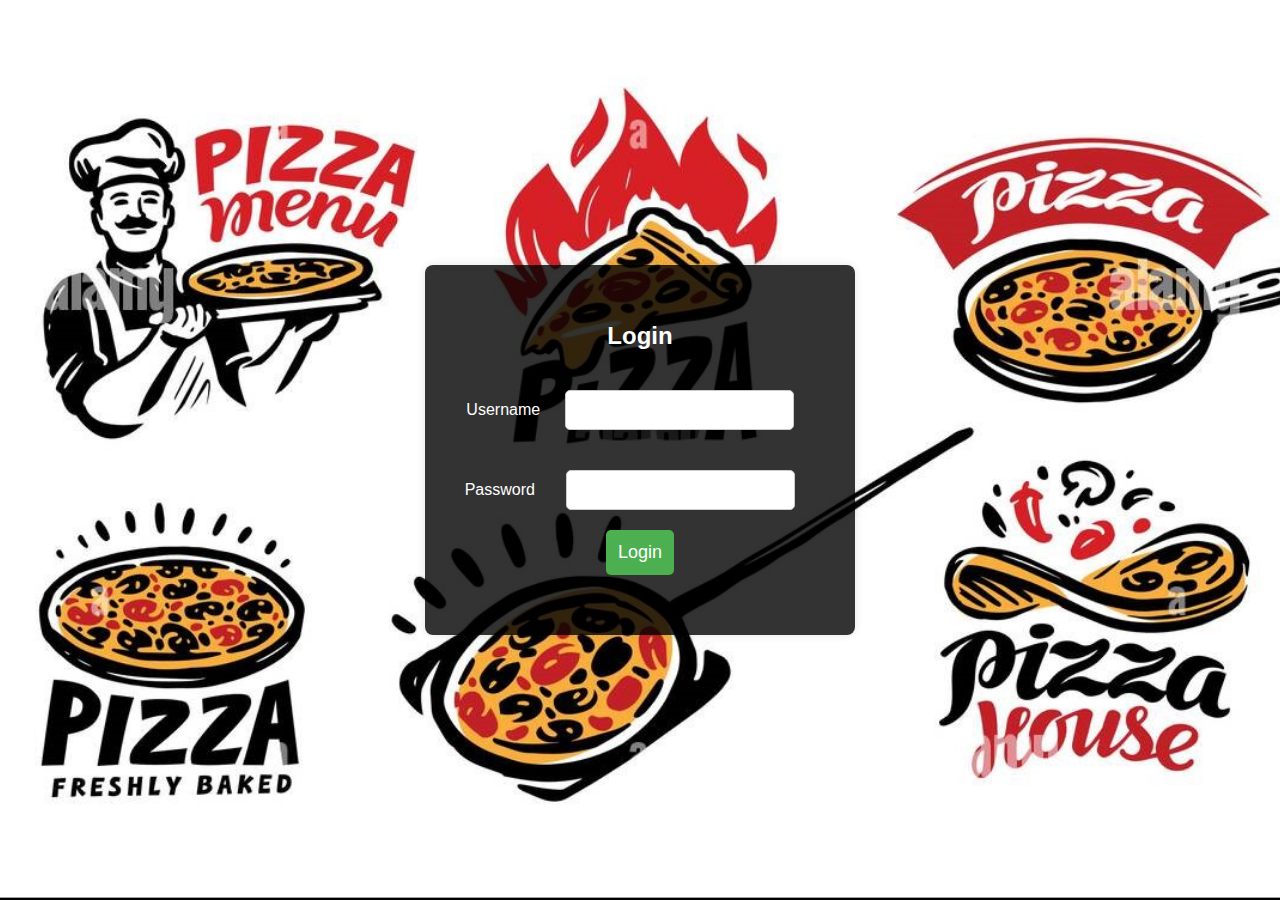
<file: index.html>
<!DOCTYPE html>
<html lang="en">
<head>
    <!-- Meta tags for character set and viewport settings -->
    <meta charset="UTF-8">
    <meta name="viewport" content="width=device-width, initial-scale=1.0">
    
    <!-- Title of the webpage -->
    <title>Login</title>
    
    <!-- Internal CSS styles -->
    <style>
        body {
            /* Styling for the background image and layout */
            font-family: Arial, sans-serif;
            background: url("pzz.jpg") center center fixed;
            background-size: cover;
            display: flex;
            justify-content: center;
            align-items: center;
            height: 100vh;
            margin: 0;
        }

        /* Additional styling for body in case the background image is not loaded */
        body {
            font-family: Arial, sans-serif;
            background-color: #f4f4f4;
            display: flex;
            justify-content: center;
            align-items: center;
            height: 100vh;
            margin: 0;
        }

        /* Styling for the login container */
        .login-container {
            background-color: rgba(0, 0, 0, 0.8);
            padding: 40px;
            border-radius: 8px;
            box-shadow: 0px 0px 10px 0px rgba(0, 0, 0, 0.1);
            text-align: center;
            color: #fff;
        }

        /* Styling for the login container heading */
        .login-container h1 {
            font-size: 24px;
            margin-bottom: 20px;
            color: #fff;
        }

        /* Styling for the login form inputs */
        .login-form input {
            padding: 10px;
            margin: 20px;
            border: 1px solid #ccc;
            border-radius: 5px;
            font-size: 16px;
        }

        /* Styling for the login form button */
        .login-form button {
            padding: 12px;
            border: none;
            border-radius: 5px;
            background-color: #4caf50;
            color: #fff;
            font-size: 18px;
            cursor: pointer;
        }

        /* Styling for the login form button on hover */
        .login-form button:hover {
            background-color: #45a049;
        }

        /* Styling for the error message */
        #error {
            margin-top: 20px;
            font-size: 14px;
            color: red;
        }
    </style>
    
    <!-- External JavaScript file for handling login logic -->
    <script src="login.js" defer></script>
</head>
<body>
    <!-- Login Container -->
    <div class="login-container">
        <!-- Login Heading -->
        <h1>Login</h1>
        <!-- Login Form -->
        <form id="login-form" class="login-form">
            <!-- Username Input -->
            <label for="username">Username </label>
            <input type="text" id="username" name="username" required> <br/>
            
            <!-- Password Input -->
            <label for="password">Password </label>
            <input type="password" id="password" name="password" required style="margin-left: 27px;" >  <br/>
            
            <!-- Login Button -->
            <button type="submit">Login</button>
            
            <!-- Error Message Display -->
            <div id="error" style="color: red;"></div>
        </form>
    </div>
</body>
</html>
</file>
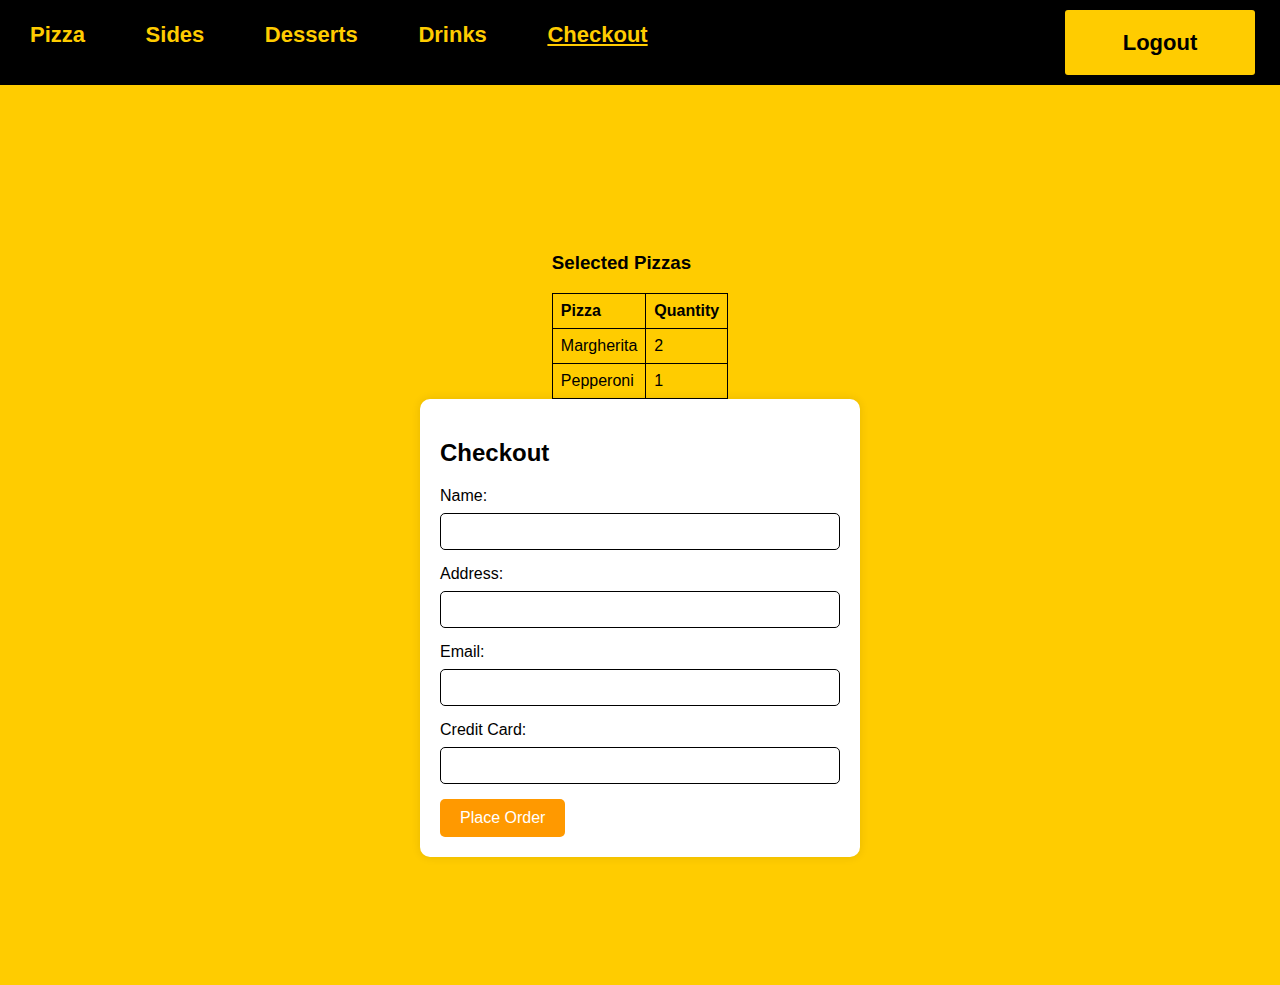
<file: checkout.html>
<!DOCTYPE html>
<html lang="en">
<head>
    <meta charset="UTF-8">
    <meta name="viewport" content="width=device-width, initial-scale=1.0">
    <title>Pizza Checkout</title>
    <!-- Styling for the page -->
    <style>
        /* General styling for the body */
        body {
            font-family: Arial, sans-serif;
            background-color: #ffcc00;
            color: #000000;
            margin: 0;
            padding: 0;
        }

        /* Styling for the navigation bar */
        .navbar {
            background-color: black;
            padding: 10px;
            display: flex;
            justify-content: space-between;
            color: black;
            text-decoration: none;
            font-weight: bold;
            font-size: 20px;
        }

        .navbar a {
            color: #ffcc00;
            text-decoration: none;
            padding: 20px;
            margin-right: 15px;
            font-weight: bold;
            font-size: 22px;
        }

        .logout {
            margin: 0;
            background-color: #ffcc00;
            color: black;
            height: 25px;
            text-align: center;
            width: 150px;
            padding: 7px 3px 3px 3px;
            border-radius: 3px;
        }

        .navbar a:hover {
            text-decoration: underline;
        }

        .navbar-container {
            margin-top: 12px;
        }

        /* Styling for the main content container */
        .container {
            display: flex;
            flex-direction: column;
            align-items: center;
            justify-content: center;
            height: 100vh;
        }

        /* Styling for the checkout form container */
        .checkout-container {
            background-color: #ffffff;
            border-radius: 10px;
            box-shadow: 0 0 10px rgba(0, 0, 0, 0.1);
            padding: 20px;
            width: 400px;
        }

        /* Styling for form elements */
        label {
            display: block;
            margin-bottom: 8px;
            color: #000000;
        }

        input {
            width: 100%;
            padding: 10px;
            margin-bottom: 15px;
            border: 1px solid #000000;
            border-radius: 5px;
            box-sizing: border-box;
        }

        button {
            background-color: #ff9900;
            color: #ffffff;
            padding: 10px 20px;
            border: none;
            border-radius: 5px;
            cursor: pointer;
            font-size: 16px;
        }

        button:hover {
            background-color: #ffcc00;
        }

        /* Styling for the selected pizzas table */
        .selected-pizzas {
            margin-top: 20px;
        }

        .selected-pizzas table {
            width: 100%;
            border-collapse: collapse;
            margin-top: 10px;
        }

        .selected-pizzas th, .selected-pizzas td {
            border: 1px solid #000000;
            padding: 8px;
            text-align: left;
        }
    </style>
</head>
<body>
    <!-- Navigation bar -->
    <div class="navbar">
        <div class="navbar-container">
            <a href="pizza1.html">Pizza</a>
            <a href="sides.html">Sides</a>
            <a href="dessert.html">Desserts</a>
            <a href="drink.html">Drinks</a>
            <a href="checkout.html" style="text-decoration: underline;">Checkout</a>
        </div>
        <!-- Logout button -->
        <a href="index.html" class="logout" style="color: #000000;"> Logout</a>
    </div>
    
    <!-- Main content container -->
    <div class="container">
        <!-- Selected pizzas table -->
        <div class="selected-pizzas">
            <h3>Selected Pizzas</h3>
            <table>
                <thead>
                    <tr>
                        <th>Pizza</th>
                        <th>Quantity</th>
                    </tr>
                </thead>
                <tbody>
                    <tr>
                        <td>Margherita</td>
                        <td>2</td>
                    </tr>
                    <tr>
                        <td>Pepperoni</td>
                        <td>1</td>
                    </tr>
                </tbody>
            </table>
        </div>

        <!-- Checkout form container -->
        <div class="checkout-container">
            <h2>Checkout</h2>
            <!-- Checkout form -->
            <form id="checkout-form">
                <label for="name">Name:</label>
                <input type="text" id="name" name="name" required>

                <label for="address">Address:</label>
                <input type="text" id="address" name="address" required>

                <label for="email">Email:</label>
                <input type="email" id="email" name="email" required>

                <label for="card">Credit Card:</label>
                <input type="text" id="card" name="card" required>

                <!-- Button to place the order -->
                <button type="button" onclick="submitForm()">Place Order</button>
            </form>
        </div>
    </div>

    <!-- JavaScript function to handle form submission -->
    <script>
        function submitForm() {
            // Add your logic to handle the order (e.g., send it to a server).

            // Clear the form fields
            document.getElementById("checkout-form").reset();

            // Show an alert or any other feedback you want to provide
            alert("Order placed successfully!");
        }
    </script>
</body>
</html>
</file>
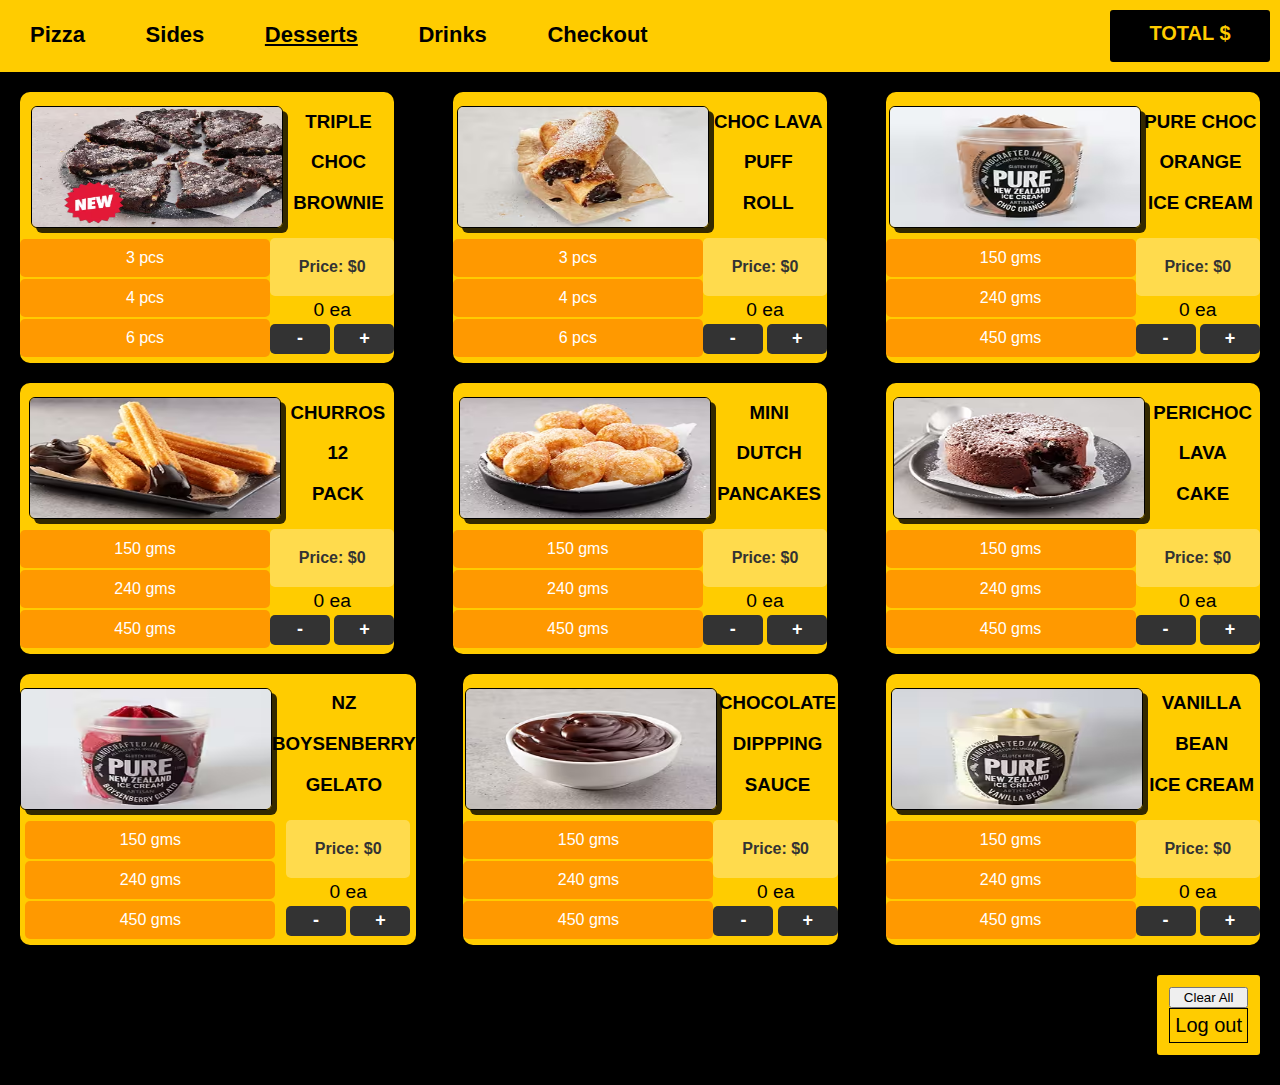
<file: dessert.html>
<!DOCTYPE html>
<html>

<head>
    <!-- External CSS stylesheet for styling -->
    <link rel="stylesheet" href="pizza.css">
    <!-- External Font Awesome CSS for icons -->
    <link rel="stylesheet" href="https://cdnjs.cloudflare.com/ajax/libs/font-awesome/5.15.3/css/all.min.css">
    <!-- External JavaScript file for login functionality -->
    <script src="login.js"></script>
    <!-- Meta tag for responsive design -->
    <meta content="width=device-width, initial-scale=1" name="viewport" />
</head>

<!-- JavaScript functions for updating pizza prices, counters, and calculating the total -->
<script>
    // Function to update the price based on the selected size
    function updatePrice(button, price) {
        // Find the parent size-options element
        var sizeOptionsElement = button.closest('.size-options');
        // Find the price column within the size-options element
        var priceColumn = sizeOptionsElement.querySelector('.price');
        // Update the price text content
        priceColumn.textContent = "Price: $" + price;

        // Call the function to update the total
        updateTotal();
    }

    // Function to update the counter value based on the operation (increment or decrement)
    function updateCounter(button, operation) {
        // Find the parent size-options element
        var sizeOptionsElement = button.closest('.size-options');
        // Find the counter value element within the size-options element
        var counterValueElement = sizeOptionsElement.querySelector('.counter-value');

        // Get the current count from the dataset attribute or set it to 0 if undefined
        var count = parseInt(counterValueElement.dataset.count, 10) || 0;

        // Perform the increment or decrement operation based on the button clicked
        if (operation === 'decrement' && count > 0) {
            count--;
        } else if (operation === 'increment') {
            count++;
        }

        // Update the counter text content and dataset attribute
        counterValueElement.textContent = count + " ea";
        counterValueElement.dataset.count = count;

        // Call the function to update the total
        updateTotal();
    }

    // Function to calculate the total based on selected items and update the display
    function updateTotal() {
        // Find all elements with the 'price' class
        var priceElements = document.querySelectorAll('.price');

        // Initialize total price and cart content variables
        var totalPrice = 0;
        var cartContent = "";

        // Loop through each price element
        priceElements.forEach(function (priceElement) {
            // Extract the numerical price value from the text content
            var price = parseFloat(priceElement.textContent.replace("Price: $", "")) || 0;
            // Find the counter value element in the same size-options element
            var counterValueElement = priceElement.closest('.size-options').querySelector('.counter-value');
            // Get the count from the dataset attribute or set it to 0 if undefined
            var count = parseInt(counterValueElement.dataset.count, 10) || 0;
            // Calculate the subtotal for the current item
            var subtotal = price * count;

            // Update the total price
            totalPrice += subtotal;

            // If there are items selected, update the cart content
            if (count > 0) {
                // Find the pizza name from the closest pizza-card element
                var pizzaName = priceElement.closest('.pizza-card').querySelector('.text-info').textContent.trim();
                // Append the item details to the cart content
                cartContent += `${pizzaName} - ${count} ea: $${subtotal.toFixed(2)}<br>`;
            }
        });

        // Update the total price and cart content display
        document.querySelector('.total').textContent = "TOTAL $" + totalPrice.toFixed(2);
        document.querySelector('.cart-content').innerHTML = cartContent;
    }

    // Function to load initial values from sessionStorage when the window is loaded
    window.onload = function () {
        // Loop through each pizza card
        document.querySelectorAll('.pizza-card').forEach(function (pizzaCard) {
            // Extract the pizza card ID
            var pizzaCardId = pizzaCard.id;
            // Get the count and price from sessionStorage or set them to 0 if undefined
            var count = sessionStorage.getItem(pizzaCardId + '-count') || 0;
            var price = sessionStorage.getItem(pizzaCardId + '-price') || 0;

            // Find the size-options and counter-value elements within the pizza card
            var sizeOptionsElement = pizzaCard.querySelector('.size-options');
            var counterValueElement = sizeOptionsElement.querySelector('.counter-value');

            // Update the counter value text content and dataset attribute
            counterValueElement.textContent = count + " ea";
            counterValueElement.dataset.count = count;

            // Update the price text content
            sizeOptionsElement.querySelector('.price').textContent = "Price: $" + price;
        });

        // Log initial values to the console for debugging
        console.log("Initial values loaded from sessionStorage:");
        document.querySelectorAll('.pizza-card').forEach(function (pizzaCard) {
            var pizzaCardId = pizzaCard.id;
            var count = sessionStorage.getItem(pizzaCardId + '-count') || 0;
            var price = sessionStorage.getItem(pizzaCardId + '-price') || 0;

            console.log(`${pizzaCardId}: count=${count}, price=${price}`);
        });
    };
</script>


<body>
    

    <div class="navbar">
        <div class="navbar-container">
            <a href="pizza1.html" >Pizza</a>
            <a href="sides.html">Sides</a>
            <a href="#" style="text-decoration: underline;">Desserts</a>
            <a href="drink.html">Drinks</a>
            <a href="checkout.html">Checkout</a>
        </div>

        <p class="total"> TOTAL $ </p>
    </div>


            <div class="pizza-cards">

                <div class="pizza-card">
                   
                        <div class="pizza-info">
                            <img src="ds1.avif" alt="Veggie Delight Pizza">
                            <div class="text-info">
                              <h3> TRIPLE    </h3>
                              <h3>  CHOC </h3>
                              <h3>  BROWNIE  </h3>
                            </div>
                        </div>

                        <div class="size-options">
                            <div class="size-column">
                                <button class="size-button" onclick="updatePrice(this, 2.69)">3 pcs</button>
                    <button class="size-button" onclick="updatePrice(this, 3.19)">4 pcs</button>
                    <button class="size-button" onclick="updatePrice(this, 4.99)">6 pcs</button>
                            </div>
                            <div class="price-column"> 
                                <span class="price">Price: $</span>
                                <p class="counter-value"> 0 ea</p>
                                <div class="counter">
                                    <button class="counter-button" onclick="updateCounter(this, 'decrement')">-</button>
        
                                <button class="counter-button" onclick="updateCounter(this, 'increment')">+</button>
                                </div>
                            </div>                      
                       </div>
                        
                </div>


                <div class="pizza-card">
                   
                    <div class="pizza-info">
                        <img src="ds2.avif" alt="Veggie Delight Pizza">
                        <div class="text-info">
                          <h3> CHOC LAVA </h3>
                          <h3> PUFF   </h3>
                          <h3> ROLL </h3>
                        </div>
                    </div>

                    <div class="size-options">
                        <div class="size-column">
                            <button class="size-button" onclick="updatePrice(this, 2.69)">3 pcs</button>
                    <button class="size-button" onclick="updatePrice(this, 3.19)">4 pcs</button>
                    <button class="size-button" onclick="updatePrice(this, 4.99)">6 pcs</button>
                        </div>
                        <div class="price-column"> 
                            <span class="price">Price: $</span>
                            <p class="counter-value"> 0 ea</p>
                            <div class="counter">
                                <button class="counter-button" onclick="updateCounter(this, 'decrement')">-</button>
        
                                <button class="counter-button" onclick="updateCounter(this, 'increment')">+</button>
                            </div>
                        </div>                      
                   </div>
                    
            </div>


            <div class="pizza-card">
                   
                <div class="pizza-info">
                    <img src="ds3.avif" alt="Veggie Delight Pizza">
                    <div class="text-info">
                      <h3> PURE CHOC     </h3>
                      <h3>ORANGE    </h3>
                      <h3> ICE CREAM </h3>
                    </div>
                </div>

                <div class="size-options">
                    <div class="size-column">
                        <button class="size-button" onclick="updatePrice(this, 2.69)">150 gms</button>
                        <button class="size-button" onclick="updatePrice(this, 3.19)">240 gms</button>
                        <button class="size-button" onclick="updatePrice(this, 4.99)">450 gms</button>
                    </div>
                    <div class="price-column"> 
                        <span class="price">Price: $</span>
                        <p class="counter-value"> 0 ea</p>
                        <div class="counter">
                            <button class="counter-button" onclick="updateCounter(this, 'decrement')">-</button>
    
                            <button class="counter-button" onclick="updateCounter(this, 'increment')">+</button>
                        </div>
                    </div>                      
               </div>
                
        </div>


        <div class="pizza-card">
                   
            <div class="pizza-info">
                <img src="ds4.avif" alt="Veggie Delight Pizza">
                <div class="text-info">
                  <h3>  CHURROS  </h3>
                  <h3> 12   </h3>
                  <h3>  PACK   </h3>
                </div>
            </div>

            <div class="size-options">
                <div class="size-column">
                    <button class="size-button" onclick="updatePrice(this, 2.69)">150 gms</button>
                    <button class="size-button" onclick="updatePrice(this, 3.19)">240 gms</button>
                    <button class="size-button" onclick="updatePrice(this, 4.99)">450 gms</button>
                </div>
                <div class="price-column"> 
                    <span class="price">Price: $</span>
                    <p class="counter-value"> 0 ea</p>
                    <div class="counter">
                        <button class="counter-button" onclick="updateCounter(this, 'decrement')">-</button>

                        <button class="counter-button" onclick="updateCounter(this, 'increment')">+</button>
                    </div>
                </div>                      
           </div>
           
    </div>

    <div class="pizza-card">
                   
        <div class="pizza-info">
            <img src="ds5.avif" alt="Veggie Delight Pizza">
            <div class="text-info">
              <h3>  MINI      </h3>
              <h3> DUTCH   </h3>
              <h3> PANCAKES </h3>
            </div>
        </div>

        <div class="size-options">
            <div class="size-column">
                <button class="size-button" onclick="updatePrice(this, 2.69)">150 gms</button>
                <button class="size-button" onclick="updatePrice(this, 3.19)">240 gms</button>
                <button class="size-button" onclick="updatePrice(this, 4.99)">450 gms</button>
            </div>
            <div class="price-column"> 
                <span class="price">Price: $</span>
                <p class="counter-value"> 0 ea</p>
                <div class="counter">
                    <button class="counter-button" onclick="updateCounter(this, 'decrement')">-</button>

                    <button class="counter-button" onclick="updateCounter(this, 'increment')">+</button>
                </div>
            </div>                      
       </div>
       
</div>


<div class="pizza-card">
                   
    <div class="pizza-info">
        <img src="ds6.avif" alt="Veggie Delight Pizza">
        <div class="text-info">
          <h3> PERICHOC    </h3>
          <h3> LAVA   </h3>
          <h3>CAKE</h3>
        </div>
    </div>

    <div class="size-options">
        <div class="size-column">
            <button class="size-button" onclick="updatePrice(this, 2.69)">150 gms</button>
            <button class="size-button" onclick="updatePrice(this, 3.19)">240 gms</button>
            <button class="size-button" onclick="updatePrice(this, 4.99)">450 gms</button>
        </div>
        <div class="price-column"> 
            <span class="price">Price: $</span>
            <p class="counter-value"> 0 ea</p>
            <div class="counter">
                <button class="counter-button" onclick="updateCounter(this, 'decrement')">-</button>

                <button class="counter-button" onclick="updateCounter(this, 'increment')">+</button>
            </div>
        </div>                      
   </div>
    
</div>
<div class="pizza-card">
                   
    <div class="pizza-info">
        <img src="ds7.avif" alt="Veggie Delight Pizza">
        <div class="text-info">
          <h3> NZ    </h3>
          <h3> BOYSENBERRY   </h3>
          <h3>GELATO</h3>
        </div>
    </div>

    <div class="size-options">
        <div class="size-column">
            <button class="size-button" onclick="updatePrice(this, 2.69)">150 gms</button>
            <button class="size-button" onclick="updatePrice(this, 3.19)">240 gms</button>
            <button class="size-button" onclick="updatePrice(this, 4.99)">450 gms</button>
        </div>
        <div class="price-column"> 
            <span class="price">Price: $</span>
            <p class="counter-value"> 0 ea</p>
            <div class="counter">
                <button class="counter-button" onclick="updateCounter(this, 'decrement')">-</button>

                <button class="counter-button" onclick="updateCounter(this, 'increment')">+</button>
            </div>
        </div>                      
   </div>
    
</div>
<div class="pizza-card">
                   
    <div class="pizza-info">
        <img src="ds8.avif" alt="Veggie Delight Pizza">
        <div class="text-info">
          <h3> CHOCOLATE    </h3>
          <h3> DIPPPING  </h3>
          <h3>SAUCE</h3>
        </div>
    </div>

    <div class="size-options">
        <div class="size-column">
            <button class="size-button" onclick="updatePrice(this, 2.69)">150 gms</button>
            <button class="size-button" onclick="updatePrice(this, 3.19)">240 gms</button>
            <button class="size-button" onclick="updatePrice(this, 4.99)">450 gms</button>
        </div>
        <div class="price-column"> 
            <span class="price">Price: $</span>
            <p class="counter-value"> 0 ea</p>
            <div class="counter">
                <button class="counter-button" onclick="updateCounter(this, 'decrement')">-</button>

                <button class="counter-button" onclick="updateCounter(this, 'increment')">+</button>
            </div>
        </div>                      
   </div>
    
</div>
<div class="pizza-card">
                   
    <div class="pizza-info">
        <img src="ds9.avif" alt="Veggie Delight Pizza">
        <div class="text-info">
          <h3> VANILLA    </h3>
          <h3> BEAN   </h3>
          <h3>ICE CREAM</h3>
        </div>
    </div>

    <div class="size-options">
        <div class="size-column">
            <button class="size-button" onclick="updatePrice(this, 2.69)">150 gms</button>
            <button class="size-button" onclick="updatePrice(this, 3.19)">240 gms</button>
            <button class="size-button" onclick="updatePrice(this, 4.99)">450 gms</button>
        </div>
        <div class="price-column"> 
            <span class="price">Price: $</span>
            <p class="counter-value"> 0 ea</p>
            <div class="counter">
                <button class="counter-button" onclick="updateCounter(this, 'decrement')">-</button>

                <button class="counter-button" onclick="updateCounter(this, 'increment')">+</button>
            </div>
        </div>                      
   </div>
    
</div>

    </div>


<!-- Total Footer Section -->
<div class="total-footer">

    <!-- Cart Container -->
    <div class="cart-container">
        <!-- Cart Content Placeholder -->
        <div class="cart-content"></div>
    </div>

    <!-- Button to Clear All Items in Session Storage -->
    <button onclick="clearSessionStorage()">Clear All</button>

    <!-- Logout Link -->
    <a href="index.html"> Log out</a>

</div>


</body>

</html>
</file>
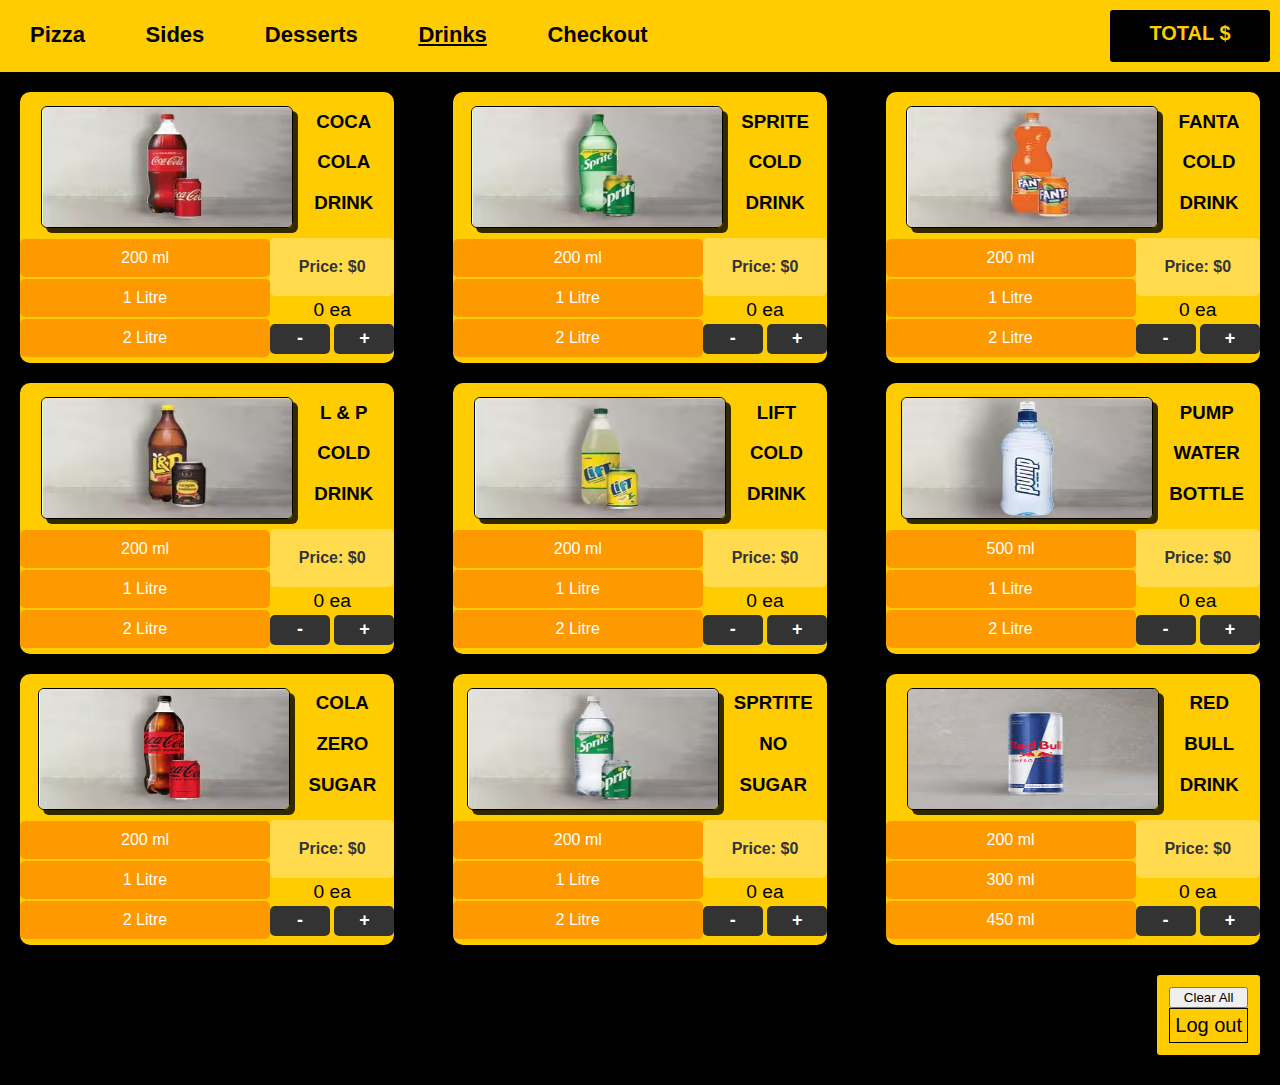
<file: drink.html>
<!DOCTYPE html>
<html>

<head>
    <!-- External CSS stylesheet for styling -->
    <link rel="stylesheet" href="pizza.css">
    <!-- External Font Awesome CSS for icons -->
    <link rel="stylesheet" href="https://cdnjs.cloudflare.com/ajax/libs/font-awesome/5.15.3/css/all.min.css">
    <!-- External JavaScript file for login functionality -->
    <script src="login.js"></script>
    <!-- Meta tag for responsive design -->
    <meta content="width=device-width, initial-scale=1" name="viewport" />
</head>

<!-- JavaScript functions for updating pizza prices, counters, and calculating the total -->
<script>
    // Function to update the price based on the selected size
    function updatePrice(button, price) {
        // Find the parent size-options element
        var sizeOptionsElement = button.closest('.size-options');
        // Find the price column within the size-options element
        var priceColumn = sizeOptionsElement.querySelector('.price');
        // Update the price text content
        priceColumn.textContent = "Price: $" + price;

        // Call the function to update the total
        updateTotal();
    }

    // Function to update the counter value based on the operation (increment or decrement)
    function updateCounter(button, operation) {
        // Find the parent size-options element
        var sizeOptionsElement = button.closest('.size-options');
        // Find the counter value element within the size-options element
        var counterValueElement = sizeOptionsElement.querySelector('.counter-value');

        // Get the current count from the dataset attribute or set it to 0 if undefined
        var count = parseInt(counterValueElement.dataset.count, 10) || 0;

        // Perform the increment or decrement operation based on the button clicked
        if (operation === 'decrement' && count > 0) {
            count--;
        } else if (operation === 'increment') {
            count++;
        }

        // Update the counter text content and dataset attribute
        counterValueElement.textContent = count + " ea";
        counterValueElement.dataset.count = count;

        // Call the function to update the total
        updateTotal();
    }

    // Function to calculate the total based on selected items and update the display
    function updateTotal() {
        // Find all elements with the 'price' class
        var priceElements = document.querySelectorAll('.price');

        // Initialize total price and cart content variables
        var totalPrice = 0;
        var cartContent = "";

        // Loop through each price element
        priceElements.forEach(function (priceElement) {
            // Extract the numerical price value from the text content
            var price = parseFloat(priceElement.textContent.replace("Price: $", "")) || 0;
            // Find the counter value element in the same size-options element
            var counterValueElement = priceElement.closest('.size-options').querySelector('.counter-value');
            // Get the count from the dataset attribute or set it to 0 if undefined
            var count = parseInt(counterValueElement.dataset.count, 10) || 0;
            // Calculate the subtotal for the current item
            var subtotal = price * count;

            // Update the total price
            totalPrice += subtotal;

            // If there are items selected, update the cart content
            if (count > 0) {
                // Find the pizza name from the closest pizza-card element
                var pizzaName = priceElement.closest('.pizza-card').querySelector('.text-info').textContent.trim();
                // Append the item details to the cart content
                cartContent += `${pizzaName} - ${count} ea: $${subtotal.toFixed(2)}<br>`;
            }
        });

        // Update the total price and cart content display
        document.querySelector('.total').textContent = "TOTAL $" + totalPrice.toFixed(2);
        document.querySelector('.cart-content').innerHTML = cartContent;
    }

    // Function to load initial values from sessionStorage when the window is loaded
    window.onload = function () {
        // Loop through each pizza card
        document.querySelectorAll('.pizza-card').forEach(function (pizzaCard) {
            // Extract the pizza card ID
            var pizzaCardId = pizzaCard.id;
            // Get the count and price from sessionStorage or set them to 0 if undefined
            var count = sessionStorage.getItem(pizzaCardId + '-count') || 0;
            var price = sessionStorage.getItem(pizzaCardId + '-price') || 0;

            // Find the size-options and counter-value elements within the pizza card
            var sizeOptionsElement = pizzaCard.querySelector('.size-options');
            var counterValueElement = sizeOptionsElement.querySelector('.counter-value');

            // Update the counter value text content and dataset attribute
            counterValueElement.textContent = count + " ea";
            counterValueElement.dataset.count = count;

            // Update the price text content
            sizeOptionsElement.querySelector('.price').textContent = "Price: $" + price;
        });

        // Log initial values to the console for debugging
        console.log("Initial values loaded from sessionStorage:");
        document.querySelectorAll('.pizza-card').forEach(function (pizzaCard) {
            var pizzaCardId = pizzaCard.id;
            var count = sessionStorage.getItem(pizzaCardId + '-count') || 0;
            var price = sessionStorage.getItem(pizzaCardId + '-price') || 0;

            console.log(`${pizzaCardId}: count=${count}, price=${price}`);
        });
    };
</script>


<body>
    
    <div class="navbar">
        <div class="navbar-container">
            <a href="pizza1.html" >Pizza</a>
            <a href="sides.html">Sides</a>
            <a href="dessert.html" >Desserts</a>
            <a href="#" style="text-decoration: underline;">Drinks</a>
            <a href="checkout.html">Checkout</a>
        </div>

        <p class="total"> TOTAL $ </p>
    </div>

            <div class="pizza-cards">

                <div class="pizza-card">
                   
                        <div class="pizza-info">
                            <img src="d1.avif" alt="Veggie Delight Pizza">
                            <div class="text-info">
                              <h3> COCA   </h3>
                              <h3> COLA </h3>
                              <h3>  DRINK </h3>
                            </div>
                        </div>

                        <div class="size-options">
                            <div class="size-column">
                                <button class="size-button" onclick="updatePrice(this, 1.69)">200 ml</button>
                    <button class="size-button" onclick="updatePrice(this, 3.19)">1 Litre </button>
                    <button class="size-button" onclick="updatePrice(this, 4.99)">2 Litre</button>
                            </div>
                            <div class="price-column"> 
                                <span class="price">Price: $</span>
                                <p class="counter-value"> 0 ea</p>
                                <div class="counter">
                                    <button class="counter-button" onclick="updateCounter(this, 'decrement')">-</button>
        
                                <button class="counter-button" onclick="updateCounter(this, 'increment')">+</button>
                                </div>
                            </div>                      
                       </div>
                       
                </div>


                <div class="pizza-card">
                   
                    <div class="pizza-info">
                        <img src="d2.avif" alt="Veggie Delight Pizza">
                        <div class="text-info">
                            <h3> SPRITE  </h3>
                          <h3>  COLD   </h3>
                          <h3>  DRINK </h3>
                        </div>
                    </div>

                    <div class="size-options">
                        <div class="size-column">
                            <button class="size-button" onclick="updatePrice(this, 1.69)">200 ml</button>
                            <button class="size-button" onclick="updatePrice(this, 3.19)">1 Litre </button>
                            <button class="size-button" onclick="updatePrice(this, 4.99)">2 Litre</button>
                        </div>
                        <div class="price-column"> 
                            <span class="price">Price: $</span>
                            <p class="counter-value"> 0 ea</p>
                            <div class="counter">
                                <button class="counter-button" onclick="updateCounter(this, 'decrement')">-</button>
    
                            <button class="counter-button" onclick="updateCounter(this, 'increment')">+</button>
                            </div>
                        </div>                      
                   </div>
                   
            </div>


            <div class="pizza-card">
                   
                <div class="pizza-info">
                    <img src="d3.avif" alt="Veggie Delight Pizza">
                    <div class="text-info">
                      <h3>  FANTA   </h3>
                      <H3> COLD </H3>
                      <h3> DRINK </h3>
                    </div>
                </div>

                <div class="size-options">
                    <div class="size-column">
                        <button class="size-button" onclick="updatePrice(this, 1.69)">200 ml</button>
                        <button class="size-button" onclick="updatePrice(this, 3.19)">1 Litre </button>
                        <button class="size-button" onclick="updatePrice(this, 4.99)">2 Litre</button>
                    </div>
                    <div class="price-column"> 
                        <span class="price">Price: $</span>
                        <p class="counter-value"> 0 ea</p>
                        <div class="counter">
                            <button class="counter-button" onclick="updateCounter(this, 'decrement')">-</button>

                        <button class="counter-button" onclick="updateCounter(this, 'increment')">+</button>
                        </div>
                    </div>                      
               </div>
                
        </div>


        <div class="pizza-card">
                   
            <div class="pizza-info">
                <img src="d4.avif" alt="Veggie Delight Pizza">
                <div class="text-info">
                  <h3> L & P </h3>
                  <h3> COLD    </h3>
                  <h3>   DRINK</h3>
                </div>
            </div>

            <div class="size-options">
                <div class="size-column">
                    <button class="size-button" onclick="updatePrice(this, 1.69)">200 ml</button>
                    <button class="size-button" onclick="updatePrice(this, 3.19)">1 Litre </button>
                    <button class="size-button" onclick="updatePrice(this, 4.99)">2 Litre</button>
                </div>
                <div class="price-column"> 
                    <span class="price">Price: $</span>
                                <p class="counter-value"> 0 ea</p>
                                <div class="counter">
                                    <button class="counter-button" onclick="updateCounter(this, 'decrement')">-</button>
        
                                <button class="counter-button" onclick="updateCounter(this, 'increment')">+</button>
                                </div>
                </div>                      
           </div>
            
    </div>

    <div class="pizza-card">
                   
        <div class="pizza-info">
            <img src="d5.avif" alt="Veggie Delight Pizza">
            <div class="text-info">
              <h3>  LIFT    </h3>
              <h3> COLD </h3>
              <h3>   DRINK </h3>
            </div>
        </div>

        <div class="size-options">
            <div class="size-column">
                <button class="size-button" onclick="updatePrice(this, 1.69)">200 ml</button>
                    <button class="size-button" onclick="updatePrice(this, 3.19)">1 Litre </button>
                    <button class="size-button" onclick="updatePrice(this, 4.99)">2 Litre</button>
            </div>
            <div class="price-column"> 
                <span class="price">Price: $</span>
                                <p class="counter-value"> 0 ea</p>
                                <div class="counter">
                                    <button class="counter-button" onclick="updateCounter(this, 'decrement')">-</button>
        
                                <button class="counter-button" onclick="updateCounter(this, 'increment')">+</button>
                                </div>
            </div>                      
       </div>
       
</div>


<div class="pizza-card">
                   
    <div class="pizza-info">
        <img src="d6.avif" alt="Veggie Delight Pizza">
        <div class="text-info">
          <h3> PUMP </h3>
          <h3>   WATER</h3>
          <h3> BOTTLE</h3>
        </div>
    </div>

    <div class="size-options">
        <div class="size-column">
            <button class="size-button" onclick="updatePrice(this, 1.49)">500 ml</button>
                    <button class="size-button" onclick="updatePrice(this, 2.19)">1 Litre</button>
                    <button class="size-button" onclick="updatePrice(this, 2.99)">2 Litre </button>
        </div>
        <div class="price-column"> 
            <span class="price">Price: $</span>
                                <p class="counter-value"> 0 ea</p>
                                <div class="counter">
                                    <button class="counter-button" onclick="updateCounter(this, 'decrement')">-</button>
        
                                <button class="counter-button" onclick="updateCounter(this, 'increment')">+</button>
                                </div>
        </div>                      
   </div>
    
</div>
<div class="pizza-card">
                   
    <div class="pizza-info">
        <img src="d7.avif" alt="Veggie Delight Pizza">
        <div class="text-info">
          <h3>  COLA </h3>
          <h3>   ZERO </h3>
          <h3> SUGAR</h3>
        </div>
    </div>

    <div class="size-options">
        <div class="size-column">
            <button class="size-button" onclick="updatePrice(this, 1.69)">200 ml</button>
                    <button class="size-button" onclick="updatePrice(this, 3.19)">1 Litre </button>
                    <button class="size-button" onclick="updatePrice(this, 4.99)">2 Litre</button>
        </div>
        <div class="price-column"> 
            <span class="price">Price: $</span>
                                <p class="counter-value"> 0 ea</p>
                                <div class="counter">
                                    <button class="counter-button" onclick="updateCounter(this, 'decrement')">-</button>
        
                                <button class="counter-button" onclick="updateCounter(this, 'increment')">+</button>
                                </div>
        </div>                      
   </div>
    
</div>
<div class="pizza-card">
                   
    <div class="pizza-info">
        <img src="d8.avif" alt="Veggie Delight Pizza">
        <div class="text-info">
          <h3> SPRTITE </h3>
          <h3>   NO</h3>
          <h3> SUGAR</h3>
        </div>
    </div>

    <div class="size-options">
        <div class="size-column">
            <button class="size-button" onclick="updatePrice(this, 1.69)">200 ml</button>
            <button class="size-button" onclick="updatePrice(this, 3.19)">1 Litre </button>
            <button class="size-button" onclick="updatePrice(this, 4.99)">2 Litre</button>
        </div>
        <div class="price-column"> 
            <span class="price">Price: $</span>
                                <p class="counter-value"> 0 ea</p>
                                <div class="counter">
                                    <button class="counter-button" onclick="updateCounter(this, 'decrement')">-</button>
        
                                <button class="counter-button" onclick="updateCounter(this, 'increment')">+</button>
                                </div>
        </div>                      
   </div>
    
</div>
<div class="pizza-card">
                   
    <div class="pizza-info">
        <img src="d9.jpeg" alt="Veggie Delight Pizza">
        <div class="text-info">
          <h3> RED </h3>
          <h3>   BULL</h3>
          <h3> DRINK</h3>
        </div>
    </div>

    <div class="size-options">
        <div class="size-column">
            <button class="size-button" onclick="updatePrice(this, 3.69)">200 ml</button>
                    <button class="size-button" onclick="updatePrice(this, 5.19)">300 ml </button>
                    <button class="size-button" onclick="updatePrice(this, 6.99)">450  ml</button>
        </div>
        <div class="price-column"> 
            <span class="price">Price: $</span>
                                <p class="counter-value"> 0 ea</p>
                                <div class="counter">
                                    <button class="counter-button" onclick="updateCounter(this, 'decrement')">-</button>
        
                                <button class="counter-button" onclick="updateCounter(this, 'increment')">+</button>
                                </div>
        </div>                      
   </div>
    
</div>


    </div>

<!-- Total Footer Section -->
<div class="total-footer">

    <!-- Cart Container -->
    <div class="cart-container">
        <!-- Cart Content Placeholder -->
        <div class="cart-content"></div>
    </div>

    <!-- Button to Clear All Items in Session Storage -->
    <button onclick="clearSessionStorage()">Clear All</button>

    <!-- Logout Link -->
    <a href="index.html"> Log out</a>

</div>


</body>

</html>
</file>
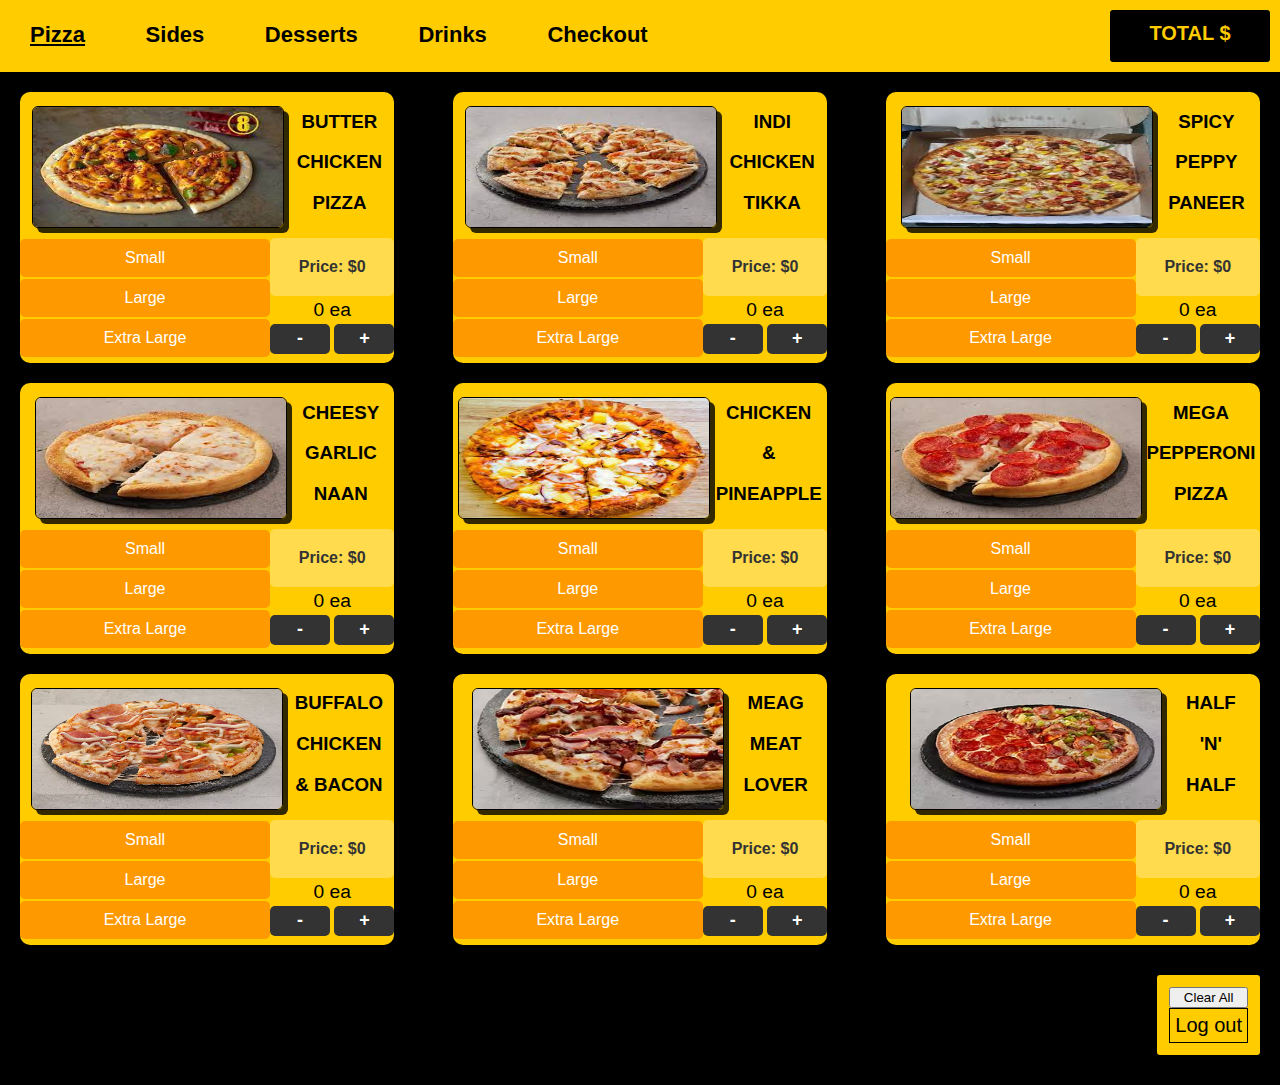
<file: pizza1.html>
<!DOCTYPE html>
<html>

<head>
    <!-- External CSS stylesheet for styling -->
    <link rel="stylesheet" href="pizza.css">
    <!-- External Font Awesome CSS for icons -->
    <link rel="stylesheet" href="https://cdnjs.cloudflare.com/ajax/libs/font-awesome/5.15.3/css/all.min.css">
    <!-- External JavaScript file for login functionality -->
    <script src="login.js"></script>
    <!-- Meta tag for responsive design -->
    <meta content="width=device-width, initial-scale=1" name="viewport" />
</head>

<!-- JavaScript functions for updating pizza prices, counters, and calculating the total -->
<script>
    // Function to update the price based on the selected size
    function updatePrice(button, price) {
        // Find the parent size-options element
        var sizeOptionsElement = button.closest('.size-options');
        // Find the price column within the size-options element
        var priceColumn = sizeOptionsElement.querySelector('.price');
        // Update the price text content
        priceColumn.textContent = "Price: $" + price;

        // Call the function to update the total
        updateTotal();
    }

    // Function to update the counter value based on the operation (increment or decrement)
    function updateCounter(button, operation) {
        // Find the parent size-options element
        var sizeOptionsElement = button.closest('.size-options');
        // Find the counter value element within the size-options element
        var counterValueElement = sizeOptionsElement.querySelector('.counter-value');

        // Get the current count from the dataset attribute or set it to 0 if undefined
        var count = parseInt(counterValueElement.dataset.count, 10) || 0;

        // Perform the increment or decrement operation based on the button clicked
        if (operation === 'decrement' && count > 0) {
            count--;
        } else if (operation === 'increment') {
            count++;
        }

        // Update the counter text content and dataset attribute
        counterValueElement.textContent = count + " ea";
        counterValueElement.dataset.count = count;

        // Call the function to update the total
        updateTotal();
    }

    // Function to calculate the total based on selected items and update the display
    function updateTotal() {
        // Find all elements with the 'price' class
        var priceElements = document.querySelectorAll('.price');

        // Initialize total price and cart content variables
        var totalPrice = 0;
        var cartContent = "";

        // Loop through each price element
        priceElements.forEach(function (priceElement) {
            // Extract the numerical price value from the text content
            var price = parseFloat(priceElement.textContent.replace("Price: $", "")) || 0;
            // Find the counter value element in the same size-options element
            var counterValueElement = priceElement.closest('.size-options').querySelector('.counter-value');
            // Get the count from the dataset attribute or set it to 0 if undefined
            var count = parseInt(counterValueElement.dataset.count, 10) || 0;
            // Calculate the subtotal for the current item
            var subtotal = price * count;

            // Update the total price
            totalPrice += subtotal;

            // If there are items selected, update the cart content
            if (count > 0) {
                // Find the pizza name from the closest pizza-card element
                var pizzaName = priceElement.closest('.pizza-card').querySelector('.text-info').textContent.trim();
                // Append the item details to the cart content
                cartContent += `${pizzaName} - ${count} ea: $${subtotal.toFixed(2)}<br>`;
            }
        });

        // Update the total price and cart content display
        document.querySelector('.total').textContent = "TOTAL $" + totalPrice.toFixed(2);
        document.querySelector('.cart-content').innerHTML = cartContent;
    }

    // Function to load initial values from sessionStorage when the window is loaded
    window.onload = function () {
        // Loop through each pizza card
        document.querySelectorAll('.pizza-card').forEach(function (pizzaCard) {
            // Extract the pizza card ID
            var pizzaCardId = pizzaCard.id;
            // Get the count and price from sessionStorage or set them to 0 if undefined
            var count = sessionStorage.getItem(pizzaCardId + '-count') || 0;
            var price = sessionStorage.getItem(pizzaCardId + '-price') || 0;

            // Find the size-options and counter-value elements within the pizza card
            var sizeOptionsElement = pizzaCard.querySelector('.size-options');
            var counterValueElement = sizeOptionsElement.querySelector('.counter-value');

            // Update the counter value text content and dataset attribute
            counterValueElement.textContent = count + " ea";
            counterValueElement.dataset.count = count;

            // Update the price text content
            sizeOptionsElement.querySelector('.price').textContent = "Price: $" + price;
        });

        // Log initial values to the console for debugging
        console.log("Initial values loaded from sessionStorage:");
        document.querySelectorAll('.pizza-card').forEach(function (pizzaCard) {
            var pizzaCardId = pizzaCard.id;
            var count = sessionStorage.getItem(pizzaCardId + '-count') || 0;
            var price = sessionStorage.getItem(pizzaCardId + '-price') || 0;

            console.log(`${pizzaCardId}: count=${count}, price=${price}`);
        });
    };
</script>



<body>
   
    <div class="navbar">
        <div class="navbar-container">
            <a href="pizza1.html" style="text-decoration: underline;">Pizza</a>
            <a href="sides.html">Sides</a>
            <a href="dessert.html">Desserts</a>
            <a href="drink.html">Drinks</a>
            <a href="checkout.html">Checkout</a>
        </div>

        <p class="total"> TOTAL $ </p>
    </div>

    <div class="pizza-cards">

        <div class="pizza-card">

            <div class="pizza-info">
                <img src="p1.jpeg" alt="Veggie Delight Pizza">
                <div class="text-info">
                    <h3> BUTTER </h3>
                    <h3> CHICKEN </h3>
                    <h3> PIZZA </h3>
                </div>
            </div>

            <div class="size-options">
                <div class="size-column">
                    <button class="size-button" onclick="updatePrice(this, 5)">Small</button>
                    <button class="size-button" onclick="updatePrice(this, 7)">Large</button>
                    <button class="size-button" onclick="updatePrice(this, 10)">Extra Large</button>
                </div>
                <div class="price-column">
                    <span class="price">Price: $</span>
                    <p class="counter-value"> 0 ea</p>
                    <div class="counter">
                        <button class="counter-button" onclick="updateCounter(this, 'decrement')">-</button>

                        <button class="counter-button" onclick="updateCounter(this, 'increment')">+</button>
                    </div>
                </div>
            </div>
            
        </div>





        <div class="pizza-card">

            <div class="pizza-info">
                <img src="p2.jpeg" alt="Veggie Delight Pizza">
                <div class="text-info">
                    <h3> INDI </h3>
                    <h3> CHICKEN </h3>
                    <h3> TIKKA </h3>
                </div>
            </div>

            <div class="size-options">
                <div class="size-column">
                    <button class="size-button" onclick="updatePrice(this, 5)">Small</button>
                    <button class="size-button" onclick="updatePrice(this, 7)">Large</button>
                    <button class="size-button" onclick="updatePrice(this, 10)">Extra Large</button>
                </div>
                <div class="price-column">
                    <span class="price">Price: $</span>
                    <p class="counter-value"> 0 ea</p>
                    <div class="counter">
                        <button class="counter-button" onclick="updateCounter(this, 'decrement')">-</button>

                        <button class="counter-button" onclick="updateCounter(this, 'increment')">+</button>
                    </div>
                </div>
            </div>
          
        </div>


        <div class="pizza-card">

            <div class="pizza-info">
                <img src="p4.jpeg" alt="Veggie Delight Pizza">
                <div class="text-info">
                    <h3> SPICY </h3>
                    <h3> PEPPY </h3>
                    <h3> PANEER</h3>
                </div>
            </div>

            <div class="size-options">
                <div class="size-column">
                    <button class="size-button" onclick="updatePrice(this, 5)">Small</button>
                    <button class="size-button" onclick="updatePrice(this, 7)">Large</button>
                    <button class="size-button" onclick="updatePrice(this, 10)">Extra Large</button>
                </div>
                <div class="price-column">
                    <span class="price">Price: $</span>
                    <p class="counter-value"> 0 ea</p>
                    <div class="counter">
                        <button class="counter-button" onclick="updateCounter(this, 'decrement')">-</button>

                        <button class="counter-button" onclick="updateCounter(this, 'increment')">+</button>
                    </div>
                </div>
            </div>
             
        </div>


        <div class="pizza-card">

            <div class="pizza-info">
                <img src="p3.jpeg" alt="Veggie Delight Pizza">
                <div class="text-info">
                    <h3> CHEESY </h3>
                    <h3> GARLIC </h3>
                    <h3> NAAN </h3>
                </div>
            </div>

            <div class="size-options">
                <div class="size-column">
                    <button class="size-button" onclick="updatePrice(this, 5)">Small</button>
                    <button class="size-button" onclick="updatePrice(this, 7)">Large</button>
                    <button class="size-button" onclick="updatePrice(this, 10)">Extra Large</button>
                </div>
                <div class="price-column">
                    <span class="price">Price: $</span>
                    <p class="counter-value"> 0 ea</p>
                    <div class="counter">
                        <button class="counter-button" onclick="updateCounter(this, 'decrement')">-</button>

                        <button class="counter-button" onclick="updateCounter(this, 'increment')">+</button>
                    </div>
                </div>
            </div>
            
        </div>

        <div class="pizza-card">

            <div class="pizza-info">
                <img src="p5.jpeg" alt="Veggie Delight Pizza">
                <div class="text-info">
                    <h3> CHICKEN </h3>
                    <h3> & </h3>
                    <h3> PINEAPPLE </h3>
                </div>
            </div>

            <div class="size-options">
                <div class="size-column">
                    <button class="size-button" onclick="updatePrice(this, 5)">Small</button>
                    <button class="size-button" onclick="updatePrice(this, 7)">Large</button>
                    <button class="size-button" onclick="updatePrice(this, 10)">Extra Large</button>
                </div>
                <div class="price-column">
                    <span class="price">Price: $</span>
                    <p class="counter-value"> 0 ea</p>
                    <div class="counter">
                        <button class="counter-button" onclick="updateCounter(this, 'decrement')">-</button>

                        <button class="counter-button" onclick="updateCounter(this, 'increment')">+</button>
                    </div>
                </div>
            </div>
             
        </div>

        <div class="pizza-card">

            <div class="pizza-info">
                <img src="p6.jpeg" alt="Veggie Delight Pizza">
                <div class="text-info">
                    <h3> MEGA </h3>
                    <h3> PEPPERONI </h3>
                    <h3> PIZZA</h3>
                </div>
            </div>

            <div class="size-options">
                <div class="size-column">
                    <button class="size-button" onclick="updatePrice(this, 5)">Small</button>
                    <button class="size-button" onclick="updatePrice(this, 7)">Large</button>
                    <button class="size-button" onclick="updatePrice(this, 10)">Extra Large</button>
                </div>
                <div class="price-column">
                    <span class="price">Price: $</span>
                    <p class="counter-value"> 0 ea</p>
                    <div class="counter">
                        <button class="counter-button" onclick="updateCounter(this, 'decrement')">-</button>

                        <button class="counter-button" onclick="updateCounter(this, 'increment')">+</button>
                    </div>
                </div>
            </div>
             
        </div>

        <div class="pizza-card">

            <div class="pizza-info">
                <img src="p7.avif" alt="Veggie Delight Pizza">
                <div class="text-info">
                    <h3>BUFFALO    </h3>
                    <h3> CHICKEN   </h3>
                    <h3> & BACON </h3>
                </div>
            </div>

            <div class="size-options">
                <div class="size-column">
                    <button class="size-button" onclick="updatePrice(this, 5)">Small</button>
                    <button class="size-button" onclick="updatePrice(this, 7)">Large</button>
                    <button class="size-button" onclick="updatePrice(this, 10)">Extra Large</button>
                </div>
                <div class="price-column">
                    <span class="price">Price: $</span>
                    <p class="counter-value"> 0 ea</p>
                    <div class="counter">
                        <button class="counter-button" onclick="updateCounter(this, 'decrement')">-</button>
                        <button class="counter-button" onclick="updateCounter(this, 'increment')">+</button>
                    </div>
                </div>
            </div>
             
        </div>


        <div class="pizza-card">

            <div class="pizza-info">
                <img src="p8.avif" alt="Veggie Delight Pizza">
                <div class="text-info">
                    <h3> MEAG </h3>
                    <h3> MEAT </h3>
                    <h3> LOVER</h3>
                </div>
            </div>

            <div class="size-options">
                <div class="size-column">
                    <button class="size-button" onclick="updatePrice(this, 5)">Small</button>
                    <button class="size-button" onclick="updatePrice(this, 7)">Large</button>
                    <button class="size-button" onclick="updatePrice(this, 10)">Extra Large</button>
                </div>
                <div class="price-column">
                    <span class="price">Price: $</span>
                    <p class="counter-value"> 0 ea</p>
                    <div class="counter">
                        <button class="counter-button" onclick="updateCounter(this, 'decrement')">-</button>

                        <button class="counter-button" onclick="updateCounter(this, 'increment')">+</button>
                    </div>
                </div>
            </div>
            
        </div>
        <div class="pizza-card">

            <div class="pizza-info">
                <img src="p9.avif" alt="Veggie Delight Pizza">
                <div class="text-info">
                    <h3> HALF </h3>
                    <h3> 'N' </h3>
                    <h3> HALF</h3>
                </div>
            </div>

            <div class="size-options">
                <div class="size-column">
                    <button class="size-button" onclick="updatePrice(this, 5)">Small</button>
                    <button class="size-button" onclick="updatePrice(this, 7)">Large</button>
                    <button class="size-button" onclick="updatePrice(this, 10)">Extra Large</button>
                </div>
                <div class="price-column">
                    <span class="price">Price: $</span>
                    <p class="counter-value"> 0 ea</p>
                    <div class="counter">
                        <button class="counter-button" onclick="updateCounter(this, 'decrement')">-</button>

                        <button class="counter-button" onclick="updateCounter(this, 'increment')">+</button>
                    </div>
                </div>
            </div>
             
        </div>




    </div>


  <!-- Total Footer Section -->
<div class="total-footer">

    <!-- Cart Container -->
    <div class="cart-container">
        <!-- Cart Content Placeholder -->
        <div class="cart-content"></div>
    </div>

    <!-- Button to Clear All Items in Session Storage -->
    <button onclick="clearSessionStorage()">Clear All</button>

    <!-- Logout Link -->
    <a href="index.html"> Log out</a>

</div>

</body>


</html>
</file>
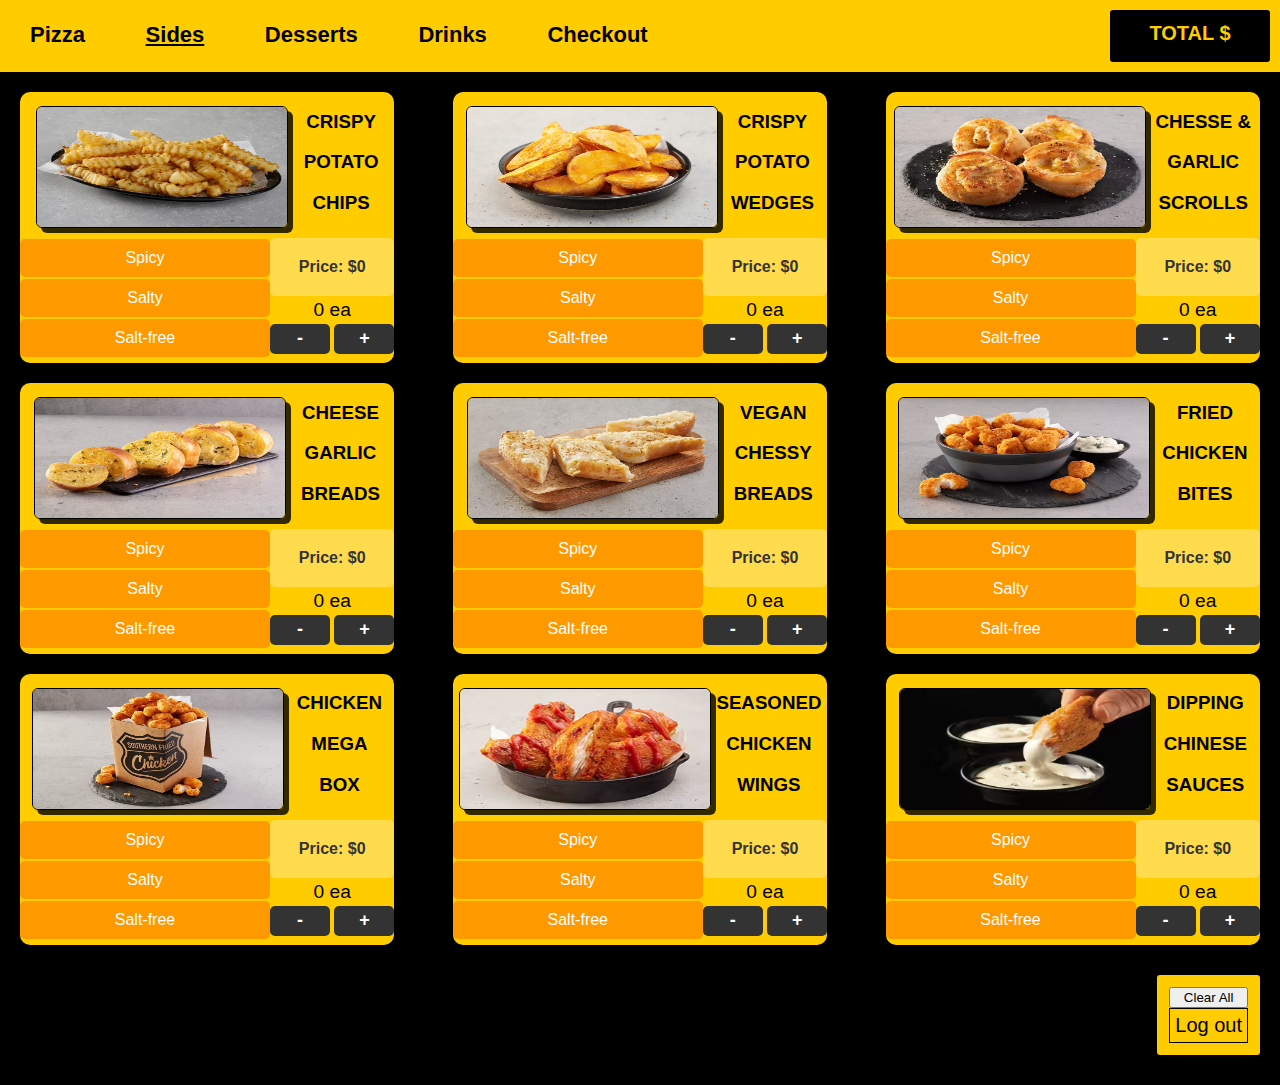
<file: sides.html>
<!DOCTYPE html>
<html>

<head>
    <!-- External CSS stylesheet for styling -->
    <link rel="stylesheet" href="pizza.css">
    <!-- External Font Awesome CSS for icons -->
    <link rel="stylesheet" href="https://cdnjs.cloudflare.com/ajax/libs/font-awesome/5.15.3/css/all.min.css">
    <!-- External JavaScript file for login functionality -->
    <script src="login.js"></script>
    <!-- Meta tag for responsive design -->
    <meta content="width=device-width, initial-scale=1" name="viewport" />
</head>

<!-- JavaScript functions for updating pizza prices, counters, and calculating the total -->
<script>
    // Function to update the price based on the selected size
    function updatePrice(button, price) {
        // Find the parent size-options element
        var sizeOptionsElement = button.closest('.size-options');
        // Find the price column within the size-options element
        var priceColumn = sizeOptionsElement.querySelector('.price');
        // Update the price text content
        priceColumn.textContent = "Price: $" + price;

        // Call the function to update the total
        updateTotal();
    }

    // Function to update the counter value based on the operation (increment or decrement)
    function updateCounter(button, operation) {
        // Find the parent size-options element
        var sizeOptionsElement = button.closest('.size-options');
        // Find the counter value element within the size-options element
        var counterValueElement = sizeOptionsElement.querySelector('.counter-value');

        // Get the current count from the dataset attribute or set it to 0 if undefined
        var count = parseInt(counterValueElement.dataset.count, 10) || 0;

        // Perform the increment or decrement operation based on the button clicked
        if (operation === 'decrement' && count > 0) {
            count--;
        } else if (operation === 'increment') {
            count++;
        }

        // Update the counter text content and dataset attribute
        counterValueElement.textContent = count + " ea";
        counterValueElement.dataset.count = count;

        // Call the function to update the total
        updateTotal();
    }

    // Function to calculate the total based on selected items and update the display
    function updateTotal() {
        // Find all elements with the 'price' class
        var priceElements = document.querySelectorAll('.price');

        // Initialize total price and cart content variables
        var totalPrice = 0;
        var cartContent = "";

        // Loop through each price element
        priceElements.forEach(function (priceElement) {
            // Extract the numerical price value from the text content
            var price = parseFloat(priceElement.textContent.replace("Price: $", "")) || 0;
            // Find the counter value element in the same size-options element
            var counterValueElement = priceElement.closest('.size-options').querySelector('.counter-value');
            // Get the count from the dataset attribute or set it to 0 if undefined
            var count = parseInt(counterValueElement.dataset.count, 10) || 0;
            // Calculate the subtotal for the current item
            var subtotal = price * count;

            // Update the total price
            totalPrice += subtotal;

            // If there are items selected, update the cart content
            if (count > 0) {
                // Find the pizza name from the closest pizza-card element
                var pizzaName = priceElement.closest('.pizza-card').querySelector('.text-info').textContent.trim();
                // Append the item details to the cart content
                cartContent += `${pizzaName} - ${count} ea: $${subtotal.toFixed(2)}<br>`;
            }
        });

        // Update the total price and cart content display
        document.querySelector('.total').textContent = "TOTAL $" + totalPrice.toFixed(2);
        document.querySelector('.cart-content').innerHTML = cartContent;
    }

    // Function to load initial values from sessionStorage when the window is loaded
    window.onload = function () {
        // Loop through each pizza card
        document.querySelectorAll('.pizza-card').forEach(function (pizzaCard) {
            // Extract the pizza card ID
            var pizzaCardId = pizzaCard.id;
            // Get the count and price from sessionStorage or set them to 0 if undefined
            var count = sessionStorage.getItem(pizzaCardId + '-count') || 0;
            var price = sessionStorage.getItem(pizzaCardId + '-price') || 0;

            // Find the size-options and counter-value elements within the pizza card
            var sizeOptionsElement = pizzaCard.querySelector('.size-options');
            var counterValueElement = sizeOptionsElement.querySelector('.counter-value');

            // Update the counter value text content and dataset attribute
            counterValueElement.textContent = count + " ea";
            counterValueElement.dataset.count = count;

            // Update the price text content
            sizeOptionsElement.querySelector('.price').textContent = "Price: $" + price;
        });

        // Log initial values to the console for debugging
        console.log("Initial values loaded from sessionStorage:");
        document.querySelectorAll('.pizza-card').forEach(function (pizzaCard) {
            var pizzaCardId = pizzaCard.id;
            var count = sessionStorage.getItem(pizzaCardId + '-count') || 0;
            var price = sessionStorage.getItem(pizzaCardId + '-price') || 0;

            console.log(`${pizzaCardId}: count=${count}, price=${price}`);
        });
    };
</script>


<body>

   
    <div class="navbar">
        <div class="navbar-container">
            <a href="pizza1.html">Pizza</a>
            <a href="#" style="text-decoration: underline;">Sides</a>
            <a href="dessert.html">Desserts</a>
            <a href="drink.html">Drinks</a>
            <a href="#">Checkout</a>
        </div>

        <p class="total"> TOTAL $ </p>
    </div>


            <div class="pizza-cards">

                <div class="pizza-card">
                   
                    <div class="pizza-info">
                        <img src="s1.avif" alt="Veggie Delight Pizza">
                        <div class="text-info">
                          <h3>  CRISPY  </h3>
                          <h3> POTATO  </h3>
                          <h3> CHIPS </h3>
                        </div>
                    </div>

                    <div class="size-options">
                        <div class="size-column">
                            <button class="size-button" onclick="updatePrice(this, 3.19)">Spicy</button>
                            <button class="size-button" onclick="updatePrice(this, 2.49)">Salty</button>
                            <button class="size-button" onclick="updatePrice(this, 2.99)">Salt-free</button>
                        </div>
                        <div class="price-column"> 
                            <span class="price">Price: $</span>
                            <p class="counter-value"> 0 ea</p>
                            <div class="counter">
                                <button class="counter-button" onclick="updateCounter(this, 'decrement')">-</button>
        
                                <button class="counter-button" onclick="updateCounter(this, 'increment')">+</button>
                            </div>
                        </div>                     
                   </div>
                   
            </div>


            <div class="pizza-card">
                   
                <div class="pizza-info">
                    <img src="s2.avif" alt="Veggie Delight Pizza">
                    <div class="text-info">
                      <h3>  CRISPY  </h3>
                      <h3> POTATO  </h3>
                      <h3> WEDGES </h3>
                    </div>
                </div>

                <div class="size-options">
                    <div class="size-column">
                        <button class="size-button" onclick="updatePrice(this, 3.19)">Spicy</button>
                        <button class="size-button" onclick="updatePrice(this, 2.49)">Salty</button>
                        <button class="size-button" onclick="updatePrice(this, 2.99)">Salt-free</button>
                    </div>
                    <div class="price-column"> 
                        <span class="price">Price: $</span>
                        <p class="counter-value"> 0 ea</p>
                        <div class="counter">
                            <button class="counter-button" onclick="updateCounter(this, 'decrement')">-</button>
    
                            <button class="counter-button" onclick="updateCounter(this, 'increment')">+</button>
                        </div>
                    </div>                     
               </div>
               
        </div>


                <div class="pizza-card">
                   
                    <div class="pizza-info">
                        <img src="s3.avif" alt="Veggie Delight Pizza">
                        <div class="text-info">
                          <h3>  CHESSE & </h3>
                          <h3> GARLIC   </h3>
                          <h3> SCROLLS</h3>
                        </div>
                    </div>

                    <div class="size-options">
                        <div class="size-column">
                            <button class="size-button" onclick="updatePrice(this, 3.19)">Spicy</button>
                            <button class="size-button" onclick="updatePrice(this, 2.49)">Salty</button>
                            <button class="size-button" onclick="updatePrice(this, 2.99)">Salt-free</button>
                        </div>
                        <div class="price-column"> 
                            <span class="price">Price: $</span>
                            <p class="counter-value"> 0 ea</p>
                            <div class="counter">
                                <button class="counter-button" onclick="updateCounter(this, 'decrement')">-</button>
        
                                <button class="counter-button" onclick="updateCounter(this, 'increment')">+</button>
                            </div>
                        </div>                     
                   </div>
                   
            </div>


            <div class="pizza-card">
                   
                <div class="pizza-info">
                    <img src="s4.avif" alt="Veggie Delight Pizza">
                    <div class="text-info">
                      <h3> CHEESE </h3>
                      <h3> GARLIC  </h3>
                      <h3> BREADS</h3>
                    </div>
                </div>

                <div class="size-options">
                    <div class="size-column">
                        <button class="size-button" onclick="updatePrice(this, 3.19)">Spicy</button>
                        <button class="size-button" onclick="updatePrice(this, 2.49)">Salty</button>
                        <button class="size-button" onclick="updatePrice(this, 2.99)">Salt-free</button>
                    </div>
                    <div class="price-column"> 
                        <span class="price">Price: $</span>
                        <p class="counter-value"> 0 ea</p>
                        <div class="counter">
                            <button class="counter-button" onclick="updateCounter(this, 'decrement')">-</button>
    
                            <button class="counter-button" onclick="updateCounter(this, 'increment')">+</button>
                        </div>
                    </div>                      
               </div>
               
        </div>

        <div class="pizza-card">
                   
            <div class="pizza-info">
                <img src="s5.avif" alt="Veggie Delight Pizza">
                <div class="text-info">
                  <h3> VEGAN </h3>
                  <h3> CHESSY  </h3>
                  <h3> BREADS</h3>
                </div>
            </div>

            <div class="size-options">
                <div class="size-column">
                    <button class="size-button" onclick="updatePrice(this, 3.19)">Spicy</button>
                    <button class="size-button" onclick="updatePrice(this, 2.49)">Salty</button>
                    <button class="size-button" onclick="updatePrice(this, 2.99)">Salt-free</button>
                </div>
                <div class="price-column"> 
                    <span class="price">Price: $</span>
                    <p class="counter-value"> 0 ea</p>
                    <div class="counter">
                        <button class="counter-button" onclick="updateCounter(this, 'decrement')">-</button>

                        <button class="counter-button" onclick="updateCounter(this, 'increment')">+</button>
                    </div>
                </div>                      
           </div>
           
    </div>

    <div class="pizza-card">
                   
        <div class="pizza-info">
            <img src="s6.avif" alt="Veggie Delight Pizza">
            <div class="text-info">
              <h3> FRIED </h3>
              <h3> CHICKEN  </h3>
              <h3> BITES</h3>
            </div>
        </div>

        <div class="size-options">
            <div class="size-column">
                <button class="size-button" onclick="updatePrice(this, 3.19)">Spicy</button>
                <button class="size-button" onclick="updatePrice(this, 2.49)">Salty</button>
                <button class="size-button" onclick="updatePrice(this, 2.99)">Salt-free</button>
            </div>
            <div class="price-column"> 
                <span class="price">Price: $</span>
                <p class="counter-value"> 0 ea</p>
                <div class="counter">
                    <button class="counter-button" onclick="updateCounter(this, 'decrement')">-</button>

                    <button class="counter-button" onclick="updateCounter(this, 'increment')">+</button>
                </div>
            </div>                      
       </div>
        
</div>


        <div class="pizza-card">
                   
            <div class="pizza-info">
                <img src="s7.avif" alt="Veggie Delight Pizza">
                <div class="text-info">
                  <h3> CHICKEN  </h3>
                  <h3> MEGA   </h3>
                  <h3>BOX </h3>
                </div>
            </div>

            <div class="size-options">
                <div class="size-column">
                    <button class="size-button" onclick="updatePrice(this, 3.19)">Spicy</button>
                    <button class="size-button" onclick="updatePrice(this, 2.49)">Salty</button>
                    <button class="size-button" onclick="updatePrice(this, 2.99)">Salt-free</button>
                </div>
                <div class="price-column"> 
                    <span class="price">Price: $</span>
                    <p class="counter-value"> 0 ea</p>
                    <div class="counter">
                        <button class="counter-button" onclick="updateCounter(this, 'decrement')">-</button>

                        <button class="counter-button" onclick="updateCounter(this, 'increment')">+</button>
                    </div>
                </div>                     
           </div>
            
    </div>

    <div class="pizza-card">
                   
        <div class="pizza-info">
            <img src="s8.avif" alt="Veggie Delight Pizza">
            <div class="text-info">
              <h3> SEASONED </h3>
              <h3>   CHICKEN  </h3>
              <h3> WINGS </h3>
            </div>
        </div>

        <div class="size-options">
            <div class="size-column">
                <button class="size-button" onclick="updatePrice(this, 3.19)">Spicy</button>
                <button class="size-button" onclick="updatePrice(this, 2.49)">Salty</button>
                <button class="size-button" onclick="updatePrice(this, 2.99)">Salt-free</button>
            </div>
            <div class="price-column"> 
                <span class="price">Price: $</span>
                <p class="counter-value"> 0 ea</p>
                <div class="counter">
                    <button class="counter-button" onclick="updateCounter(this, 'decrement')">-</button>

                    <button class="counter-button" onclick="updateCounter(this, 'increment')">+</button>
                </div>
            </div>                    
       </div>
       
</div>


<div class="pizza-card">
                   
    <div class="pizza-info">
        <img src="s9.avif" alt="Veggie Delight Pizza">
        <div class="text-info">
          <h3> DIPPING  </h3>
          <h3>   CHINESE  </h3>
          <h3> SAUCES </h3>
        </div>
    </div>

    <div class="size-options">
        <div class="size-column">
            <button class="size-button" onclick="updatePrice(this, 3.19)">Spicy</button>
            <button class="size-button" onclick="updatePrice(this, 2.49)">Salty</button>
            <button class="size-button" onclick="updatePrice(this, 2.99)">Salt-free</button>
        </div>
        <div class="price-column"> 
            <span class="price">Price: $</span>
            <p class="counter-value"> 0 ea</p>
            <div class="counter">
                <button class="counter-button" onclick="updateCounter(this, 'decrement')">-</button>

                <button class="counter-button" onclick="updateCounter(this, 'increment')">+</button>
            </div>
        </div>                    
   </div>
    
</div>



    </div>


   <!-- Total Footer Section -->
<div class="total-footer">

    <!-- Cart Container -->
    <div class="cart-container">
        <!-- Cart Content Placeholder -->
        <div class="cart-content"></div>
    </div>

    <!-- Button to Clear All Items in Session Storage -->
    <button onclick="clearSessionStorage()">Clear All</button>

    <!-- Logout Link -->
    <a href="index.html"> Log out</a>

</div>


</body>

</html>
</file>
<file: pizza.css>
/* Resetting default margin, padding, and font for the entire document */
body {
    background-color: #000000; /* Set background color to black */
    margin: 0; /* Remove default margin */
    padding: 0; /* Remove default padding */
    font-family: Arial, sans-serif; /* Set default font family */
}

/* Styling for the navigation bar */
.navbar {
    background-color: #ffcc00; /* Set background color to a shade of yellow */
    padding: 10px; /* Add padding around the navigation bar */
    display: flex; /* Use flexbox for layout */
    justify-content: space-between; /* Space items evenly along the horizontal axis */
    color: black; /* Set text color to black */
    text-decoration: none; /* Remove underline from links */
    font-weight: bold; /* Set font weight to bold */
    font-size: 20px; /* Set font size */
}

/* Styling for navigation links */
.navbar a {
    color: black; /* Set link color to black */
    text-decoration: none; /* Remove underline from links */
    padding: 20px; /* Add padding around links */
    margin-right: 15px; /* Add right margin to links */
    font-weight: bold; /* Set font weight to bold */
    font-size: 22px; /* Set font size */
}

/* Styling for the total display */
.total {
    margin: 0; /* Reset margin */
    background-color: #000000; /* Set background color to black */
    color: #ffcc00; /* Set text color to a shade of yellow */
    height: 35px; /* Set height */
    text-align: center; /* Center-align text */
    width: 150px; /* Set width */
    padding: 12px 5px 5px 5px; /* Set padding */
    border-radius: 3px; /* Add border-radius */
}

/* Styling for hover effect on navigation links */
.navbar a:hover {
    text-decoration: underline; /* Underline on hover */
}

/* Styling for the container of navigation elements */
.navbar-container {
    margin-top: 12px; /* Set top margin */
}

/* Styling for the pizza cards section */
.pizza-cards {
    display: flex; /* Use flexbox for layout */
    flex-wrap: wrap; /* Allow wrapping to the next line */
    justify-content: space-between; /* Space items evenly along the horizontal axis */
    gap: 20px; /* Set the gap between items */
    padding: 20px; /* Add padding */
}

/* Styling for individual pizza cards */
.pizza-card {
    background-color: #ffcc00; /* Set background color to a shade of yellow */
    border-radius: 10px; /* Add border-radius */
    text-align: center; /* Center-align text */
    box-shadow: 0 0 20px rgba(0, 0, 0, 0.1); /* Add box shadow */
}

/* Styling for pizza information inside a card */
.pizza-info {
    display: flex; /* Use flexbox for layout */
    justify-content: space-evenly; /* Space items evenly along the horizontal axis */
}

/* Styling for pizza card images */
.pizza-card img {
    margin-top: 14px; /* Add top margin */
    height: 120px; /* Set height */
    width: 250px; /* Set width */
    border-radius: 6px; /* Add border-radius */
    border: 1px solid black; /* Add border */
    box-shadow: 5px 5px 0 0 rgba(0, 0, 0, 0.8); /* Add box shadow */
}

/* Styling for size options section */
.size-options {
    display: flex; /* Use flexbox for layout */
    justify-content: space-around; /* Space items evenly along the horizontal axis */
    margin: 5px 0; /* Add margin */
}

/* Styling for size buttons */
.size-button {
    cursor: pointer; /* Set cursor to pointer */
    padding: 10px 20px; /* Set padding */
    width: 250px; /* Set width */
    background-color: #ff9900; /* Set background color to a shade of orange */
    color: #fff; /* Set text color to white */
    border: none; /* Remove borders */
    border-radius: 5px; /* Add border-radius */
    font-size: 16px; /* Set font size */
    transition: background-color 0.3s ease; /* Add transition effect */
    margin: 1px 0; /* Add margin */
}

/* Styling for price column */
.price-column {
    display: flex; /* Use flexbox for layout */
    flex-direction: column; /* Set flex direction to column */
}

/* Styling for hover effect on size buttons */
.size-button:hover {
    background-color: #ffd700; /* Change background color on hover */
    color: #000000; /* Change text color on hover */
}

/* Styling for size column */
.size-column {
    display: flex; /* Use flexbox for layout */
    flex-direction: column; /* Set flex direction to column */
}

/* Styling for the price display */
.price {
    font-weight: bold; /* Set font weight to bold */
    padding: 20px; /* Add padding */
    color: #333; /* Set text color */
    background-color: rgba(255, 255, 255, 0.3); /* Set background color with transparency */
    border: none; /* Remove borders */
    border-radius: 5px; /* Add border-radius */
    transition: background-color 0.3s ease; /* Add transition effect */
}

/* Styling for counter buttons */
.counter-button {
    height: 30px; /* Set height */
    width: 60px; /* Set width */
    font-weight: bold; /* Set font weight to bold */
    color: #ffffff; /* Set text color to white */
    background-color: #333; /* Set background color to a shade of gray */
    border: none; /* Remove borders */
    border-radius: 5px; /* Add border-radius */
    transition: background-color 0.3s ease; /* Add transition effect */
    font-size: 18px; /* Set font size */
    cursor: pointer; /* Set cursor to pointer */
}

/* Styling for counter value display */
.counter-value {
    margin: 3px; /* Add margin */
    font-size: larger; /* Set font size to larger */
}

/* Styling for the order button */
.order-button {
    cursor: pointer; /* Set cursor to pointer */
    padding: 10px 30px; /* Set padding */
    background-color: #333; /* Set background color to a shade of gray */
    color: #fff; /* Set text color to white */
    border: none; /* Remove borders */
    border-radius: 5px; /* Add border-radius */
    font-size: 18px; /* Set font size */
    transition: background-color 0.3s ease; /* Add transition effect */
    height: 56px; /* Set height */
}

/* Styling for hover effect on the order button */
.order-button:hover {
    background-color: #ff6600; /* Change background color on hover */
}

/* Styling for the total footer section */
.total-footer {
    margin: 10px 20px 30px 10px ; /* Set margin */
    background-color: #ffcc00; /* Set background color to a shade of yellow */
    text-align: center; /* Center-align text */
    padding: 12px ; /* Add padding */
    border-radius: 3px; /* Add border-radius */
    float: right; /* Float to the right */
    height: auto; /* Set height to auto */
    display: flex; /* Use flexbox for layout */
    flex-direction: column; /* Set flex direction to column */
}

/* Styling for links inside the total footer section */
.total-footer a {
    color: #000000; /* Set link color to black */
    text-decoration: none; /* Remove underline from links */
    font-size: 20px; /* Set font size */
    border: 1px solid black; /* Add border */
    padding: 5px; /* Add padding */
}
</file>
